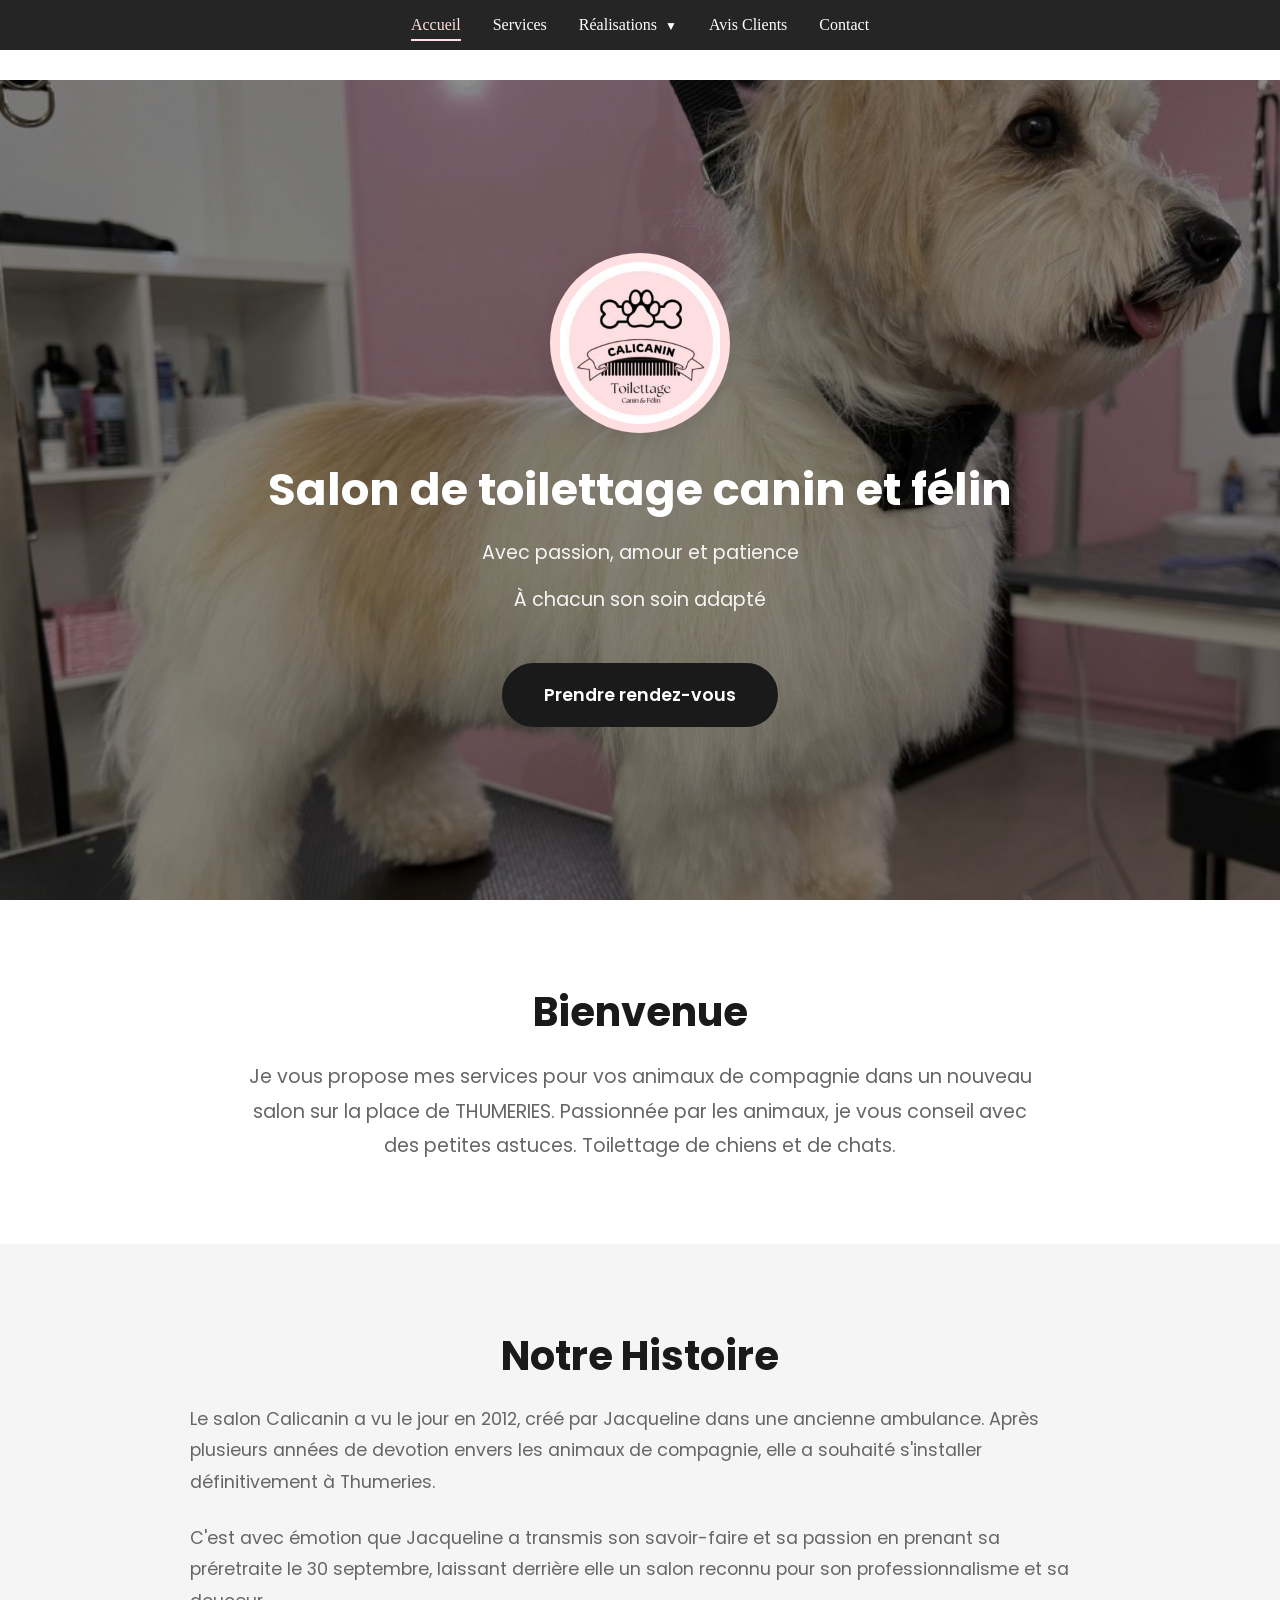
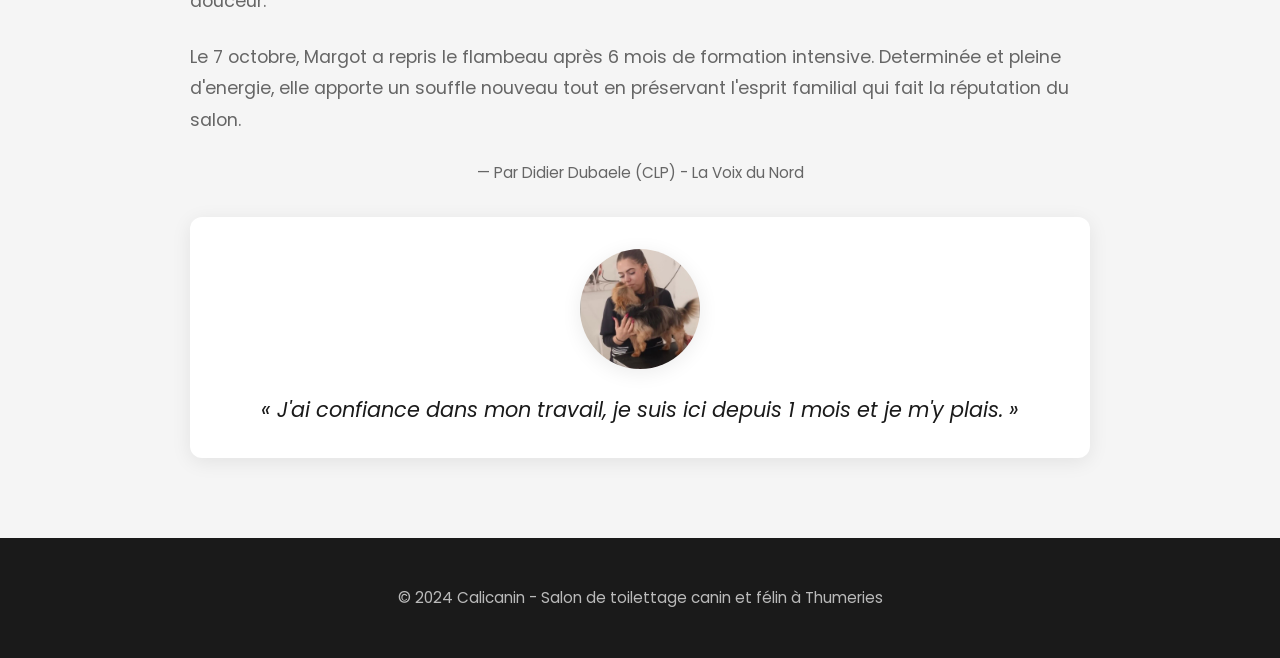
<file: index.html>
<!DOCTYPE html>
<html lang="fr">
<head>
  <meta charset="UTF-8">
  <meta name="viewport" content="width=device-width, initial-scale=1.0">
  <title>Calicanin - Salon de Toilettage Canin et Félin</title>
  <meta name="description" content="Salon de toilettage canin et félin à Thumeries. Prendre soin de vos animaux avec passion, amour et patience.">
  <link rel="stylesheet" href="style.css">
  <link rel="preconnect" href="https://fonts.googleapis.com">
  <link rel="preconnect" href="https://fonts.gstatic.com" crossorigin>
  <link href="https://fonts.googleapis.com/css2?family=Poppins:wght@400;500;600;700&family=Baguette+Script&display=swap" rel="stylesheet">
</head>
<body>
  <!-- Navigation -->
  <nav class="navbar">
    <div class="hamburger">
      <span></span>
      <span></span>
      <span></span>
    </div>
    
    <ul class="nav-links">
      <li><a href="index.html" class="active">Accueil</a></li>
      <li><a href="services.html">Services</a></li>
      <li class="nav-item-dropdown">
        <a href="realisations.html" class="dropdown-toggle">
          Réalisations <span class="dropdown-arrow">▼</span>
        </a>
        <ul class="dropdown-menu">
          <li><a href="realisations.html#avant-apres">Avant/Après</a></li>
          <li><a href="realisations.html#chiens">Chiens</a></li>
          <li><a href="realisations.html#chats">Chats</a></li>
          <li><a href="realisations.html#coupes-ciseaux">Coupes Ciseaux</a></li>
          <li><a href="realisations.html#tontes">Tontes</a></li>
        </ul>
      </li>
      <li><a href="avis.html">Avis Clients</a></li>
      <li><a href="contact.html">Contact</a></li>
    </ul>
  </nav>

  <!-- Main Content -->
  <main>
    <!-- Hero Section -->
    <section class="hero">
      <div class="hero-content">
        <div class="hero-logo">
          <img src="assets/logo.png" alt="Logo Calicanin" class="hero-logo-image" onerror="this.style.display='none'">
        </div>
        <h1>Salon de toilettage canin et félin</h1>
        <p class="hero-subtitle">Avec passion, amour et patience</p>
        <p class="hero-callout">À chacun son soin adapté</p>
        <a href="contact.html" class="cta-button">Prendre rendez-vous</a>
      </div>
    </section>

    <!-- Section Bienvenue -->
    <section class="section bienvenue">
      <div class="container">
        <h2 class="section-title">Bienvenue</h2>
        <div class="bienvenue-content">
          <p>Je vous propose mes services pour vos animaux de compagnie dans un nouveau salon sur la place de THUMERIES. Passionnée par les animaux, je vous conseil avec des petites astuces. Toilettage de chiens et de chats.</p>
        </div>
      </div>
    </section>

    <!-- Section Notre Histoire -->
    <section class="section notre-histoire">
      <div class="container">
        <h2 class="section-title">Notre Histoire</h2>
        <div class="histoire-content">
          <p>Le salon Calicanin a vu le jour en 2012, créé par Jacqueline dans une ancienne ambulance. Après plusieurs années de devotion envers les animaux de compagnie, elle a souhaité s'installer définitivement à Thumeries.</p>
          
          <p>C'est avec émotion que Jacqueline a transmis son savoir-faire et sa passion en prenant sa préretraite le 30 septembre, laissant derrière elle un salon reconnu pour son professionnalisme et sa douceur.</p>
          
          <p>Le 7 octobre, Margot a repris le flambeau après 6 mois de formation intensive. Determinée et pleine d'energie, elle apporte un souffle nouveau tout en préservant l'esprit familial qui fait la réputation du salon.</p>
          
          <div class="citation-credit">— Par Didier Dubaele (CLP) - La Voix du Nord</div>

          <div class="citation">
            <img class="citation-image" src="assets/patron.jpg" alt="Patron Calicanin" onerror="this.style.display='none'">
            <blockquote>
              « J'ai confiance dans mon travail, je suis ici depuis 1 mois et je m'y plais. »
            </blockquote>
          </div>
        </div>
      </div>
    </section>
  </main>

  <!-- Footer -->
  <footer>
    <p>&copy; 2024 Calicanin - Salon de toilettage canin et félin à Thumeries</p>
  </footer>

  <script src="script.js"></script>
</body>
</html>
</file>
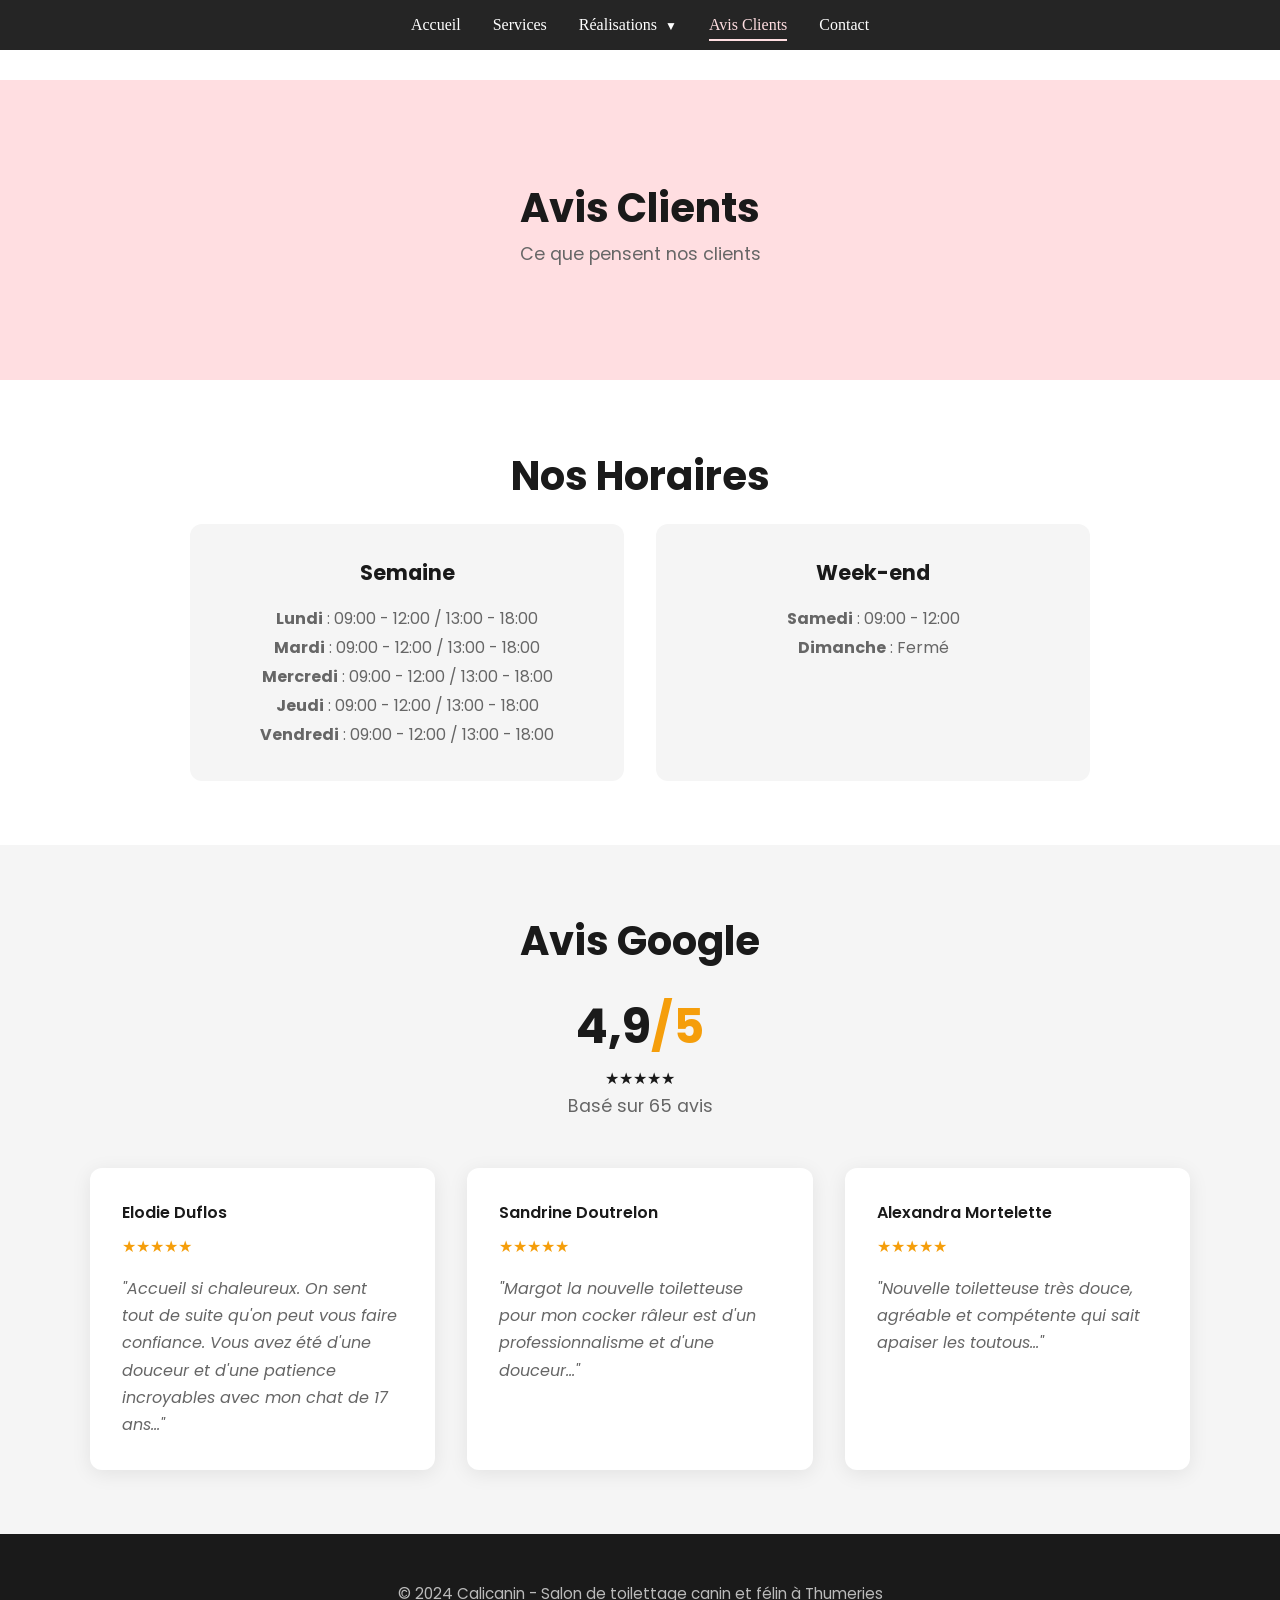
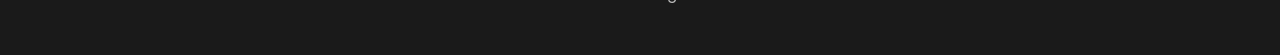
<file: avis.html>
<!DOCTYPE html>
<html lang="fr">
<head>
  <meta charset="UTF-8">
  <meta name="viewport" content="width=device-width, initial-scale=1.0">
  <title>Avis Clients - Calicanin</title>
  <meta name="description" content="Avis clients du salon Calicanin. Note 4,9/5 sur Google. Horaires d'ouverture.">
  <link rel="stylesheet" href="style.css">
  <link rel="preconnect" href="https://fonts.googleapis.com">
  <link rel="preconnect" href="https://fonts.gstatic.com" crossorigin>
  <link href="https://fonts.googleapis.com/css2?family=Poppins:wght@400;500;600;700&family=Baguette+Script&display=swap" rel="stylesheet">
</head>
<body>
  <!-- Navigation -->
  <nav class="navbar">
    <div class="hamburger">
      <span></span>
      <span></span>
      <span></span>
    </div>
    
    <ul class="nav-links">
      <li><a href="index.html">Accueil</a></li>
      <li><a href="services.html">Services</a></li>
      <li class="nav-item-dropdown">
        <a href="realisations.html" class="dropdown-toggle">
          Réalisations <span class="dropdown-arrow">▼</span>
        </a>
        <ul class="dropdown-menu">
          <li><a href="realisations.html#chiens">Chiens</a></li>
          <li><a href="realisations.html#chats">Chats</a></li>
          <li><a href="realisations.html#avant-apres">Avant/Après</a></li>
          <li><a href="realisations.html#coupes-ciseaux">Coupes Ciseaux</a></li>
          <li><a href="realisations.html#tontes">Tontes</a></li>
        </ul>
      </li>
      <li><a href="avis.html" class="active">Avis Clients</a></li>
      <li><a href="contact.html">Contact</a></li>
    </ul>
  </nav>

  <!-- Main Content -->
  <main>
    <!-- Hero Section -->
    <section class="avis-hero">
      <h1>Avis Clients</h1>
      <p class="section-subtitle">Ce que pensent nos clients</p>
    </section>

    <!-- Horaires -->
    <section class="section horaires-section">
      <div class="container">
        <h2 class="section-title">Nos Horaires</h2>
        
        <div class="horaires-grid">
          <div class="horaires-card">
            <h3>Semaine</h3>
            <p>
              <strong>Lundi</strong> : 09:00 - 12:00 / 13:00 - 18:00<br>
              <strong>Mardi</strong> : 09:00 - 12:00 / 13:00 - 18:00<br>
              <strong>Mercredi</strong> : 09:00 - 12:00 / 13:00 - 18:00<br>
              <strong>Jeudi</strong> : 09:00 - 12:00 / 13:00 - 18:00<br>
              <strong>Vendredi</strong> : 09:00 - 12:00 / 13:00 - 18:00
            </p>
          </div>
          
          <div class="horaires-card">
            <h3>Week-end</h3>
            <p>
              <strong>Samedi</strong> : 09:00 - 12:00<br>
              <strong>Dimanche</strong> : Fermé
            </p>
          </div>
        </div>
      </div>
    </section>

    <!-- Avis Google -->
    <section class="section google-reviews">
      <div class="container">
        <h2 class="section-title">Avis Google</h2>
        
        <div class="google-note">
          <div class="note">4,9<span>/5</span></div>
          <div class="etoiles">★★★★★</div>
          <p class="avis-count">Basé sur 65 avis</p>
        </div>
        
        <div class="avis-grid">
          <!-- Avis 1 -->
          <div class="avis-card">
            <div class="auteur">Elodie Duflos</div>
            <div class="etoiles">★★★★★</div>
            <p class="texte">"Accueil si chaleureux. On sent tout de suite qu'on peut vous faire confiance. Vous avez été d'une douceur et d'une patience incroyables avec mon chat de 17 ans..."</p>
          </div>
          
          <!-- Avis 2 -->
          <div class="avis-card">
            <div class="auteur">Sandrine Doutrelon</div>
            <div class="etoiles">★★★★★</div>
            <p class="texte">"Margot la nouvelle toiletteuse pour mon cocker râleur est d'un professionnalisme et d'une douceur..."</p>
          </div>
          
          <!-- Avis 3 -->
          <div class="avis-card">
            <div class="auteur">Alexandra Mortelette</div>
            <div class="etoiles">★★★★★</div>
            <p class="texte">"Nouvelle toiletteuse très douce, agréable et compétente qui sait apaiser les toutous..."</p>
          </div>
        </div>
      </div>
    </section>
  </main>

  <!-- Footer -->
  <footer>
    <p>&copy; 2024 Calicanin - Salon de toilettage canin et félin à Thumeries</p>
  </footer>

  <script src="script.js"></script>
</body>
</html>
</file>
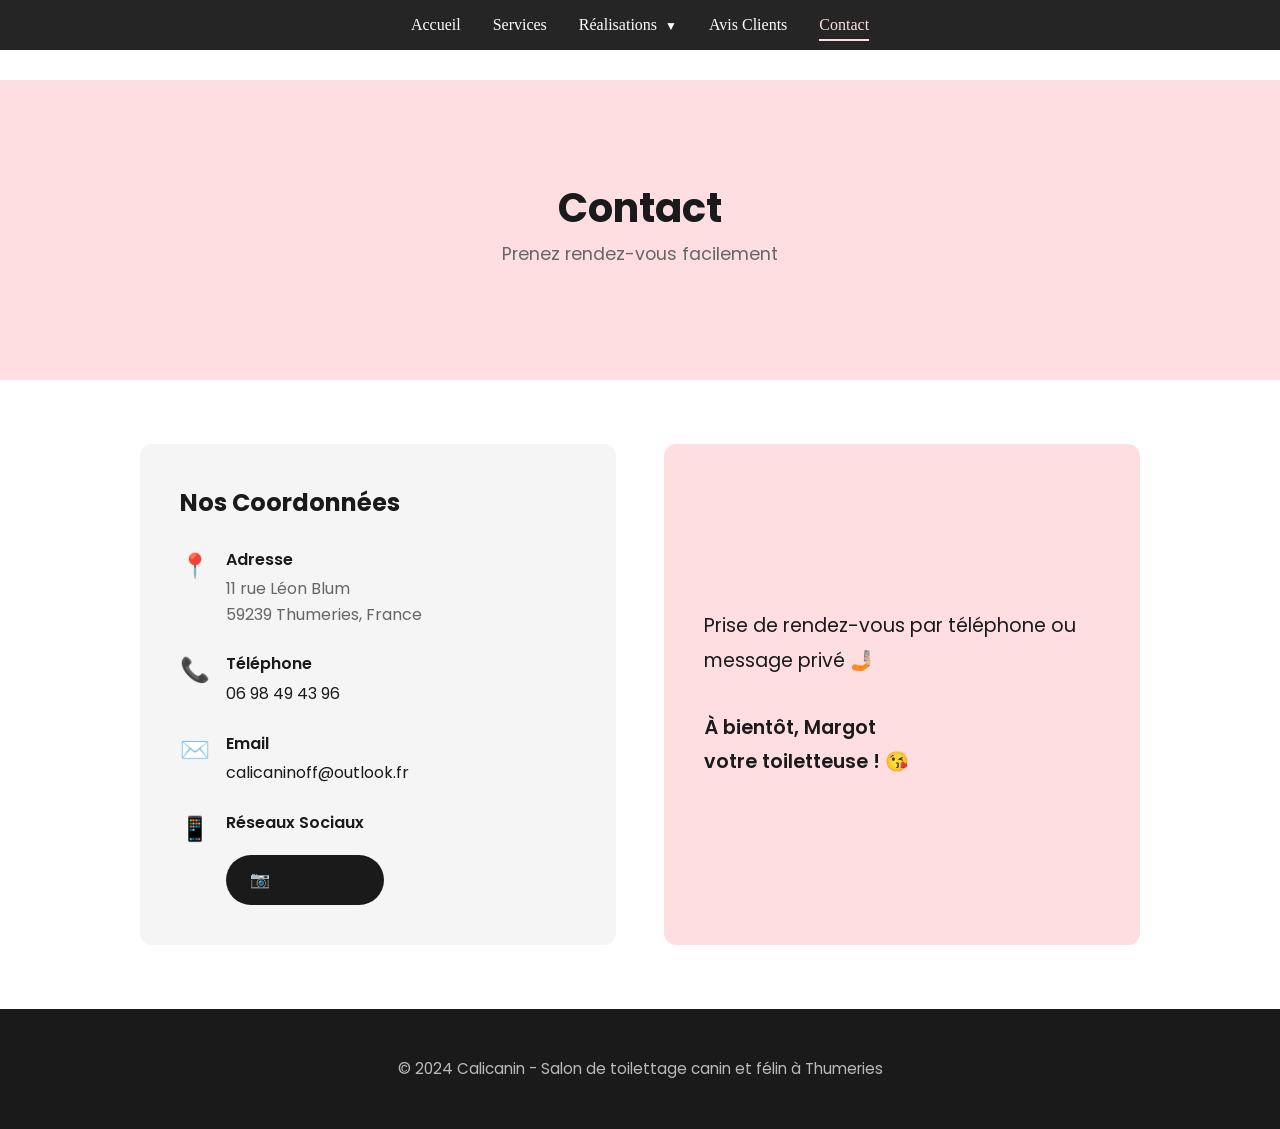
<file: contact.html>
<!DOCTYPE html>
<html lang="fr">
<head>
  <meta charset="UTF-8">
  <meta name="viewport" content="width=device-width, initial-scale=1.0">
  <title>Contact - Calicanin</title>
  <meta name="description" content="Contactez le salon Calicanin à Thumeries. Adresse, téléphone, email et réseaux sociaux.">
  <link rel="stylesheet" href="style.css">
  <link rel="preconnect" href="https://fonts.googleapis.com">
  <link rel="preconnect" href="https://fonts.gstatic.com" crossorigin>
  <link href="https://fonts.googleapis.com/css2?family=Poppins:wght@400;500;600;700&family=Baguette+Script&display=swap" rel="stylesheet">
</head>
<body>
  <!-- Navigation -->
  <nav class="navbar">
    <div class="hamburger">
      <span></span>
      <span></span>
      <span></span>
    </div>
    
    <ul class="nav-links">
      <li><a href="index.html">Accueil</a></li>
      <li><a href="services.html">Services</a></li>
      <li class="nav-item-dropdown">
        <a href="realisations.html" class="dropdown-toggle">
          Réalisations <span class="dropdown-arrow">▼</span>
        </a>
        <ul class="dropdown-menu">
          <li><a href="realisations.html#chiens">Chiens</a></li>
          <li><a href="realisations.html#chats">Chats</a></li>
          <li><a href="realisations.html#avant-apres">Avant/Après</a></li>
          <li><a href="realisations.html#coupes-ciseaux">Coupes Ciseaux</a></li>
          <li><a href="realisations.html#tontes">Tontes</a></li>
        </ul>
      </li>
      <li><a href="avis.html">Avis Clients</a></li>
      <li><a href="contact.html" class="active">Contact</a></li>
    </ul>
  </nav>

  <!-- Main Content -->
  <main>
    <!-- Hero Section -->
    <section class="contact-hero">
      <h1>Contact</h1>
      <p class="section-subtitle">Prenez rendez-vous facilement</p>
    </section>

    <!-- Section Contact -->
    <section class="section contact-section">
      <div class="container">
        <div class="contact-grid">
          <!-- Coordonnées -->
          <div class="contact-info">
            <h3>Nos Coordonnées</h3>
            
            <div class="contact-item">
              <div class="icon">📍</div>
              <div class="details">
                <h4>Adresse</h4>
                <p>11 rue Léon Blum<br>59239 Thumeries, France</p>
              </div>
            </div>
            
            <div class="contact-item">
              <div class="icon">📞</div>
              <div class="details">
                <h4>Téléphone</h4>
                <p><a href="tel:0698494396">06 98 49 43 96</a></p>
              </div>
            </div>
            
            <div class="contact-item">
              <div class="icon">✉️</div>
              <div class="details">
                <h4>Email</h4>
                <p><a href="mailto:calicaninoff@outlook.fr">calicaninoff@outlook.fr</a></p>
              </div>
            </div>
            
            <div class="contact-item">
              <div class="icon">📱</div>
              <div class="details">
                <h4>Réseaux Sociaux</h4>
                <a href="https://instagram.com/cali.canin" target="_blank" rel="noopener noreferrer" class="rs-button">
                  <span>📷</span> Instagram
                </a>
              </div>
            </div>
          </div>
          
          <!-- Message -->
          <div class="contact-message">
            <p>Prise de rendez-vous par téléphone ou message privé 🤳🏼</p>
            <p class="signature">À bientôt, Margot<br>votre toiletteuse ! 😘</p>
          </div>
        </div>
      </div>
    </section>
  </main>

  <!-- Footer -->
  <footer>
    <p>&copy; 2024 Calicanin - Salon de toilettage canin et félin à Thumeries</p>
  </footer>

  <script src="script.js"></script>
</body>
</html>
</file>
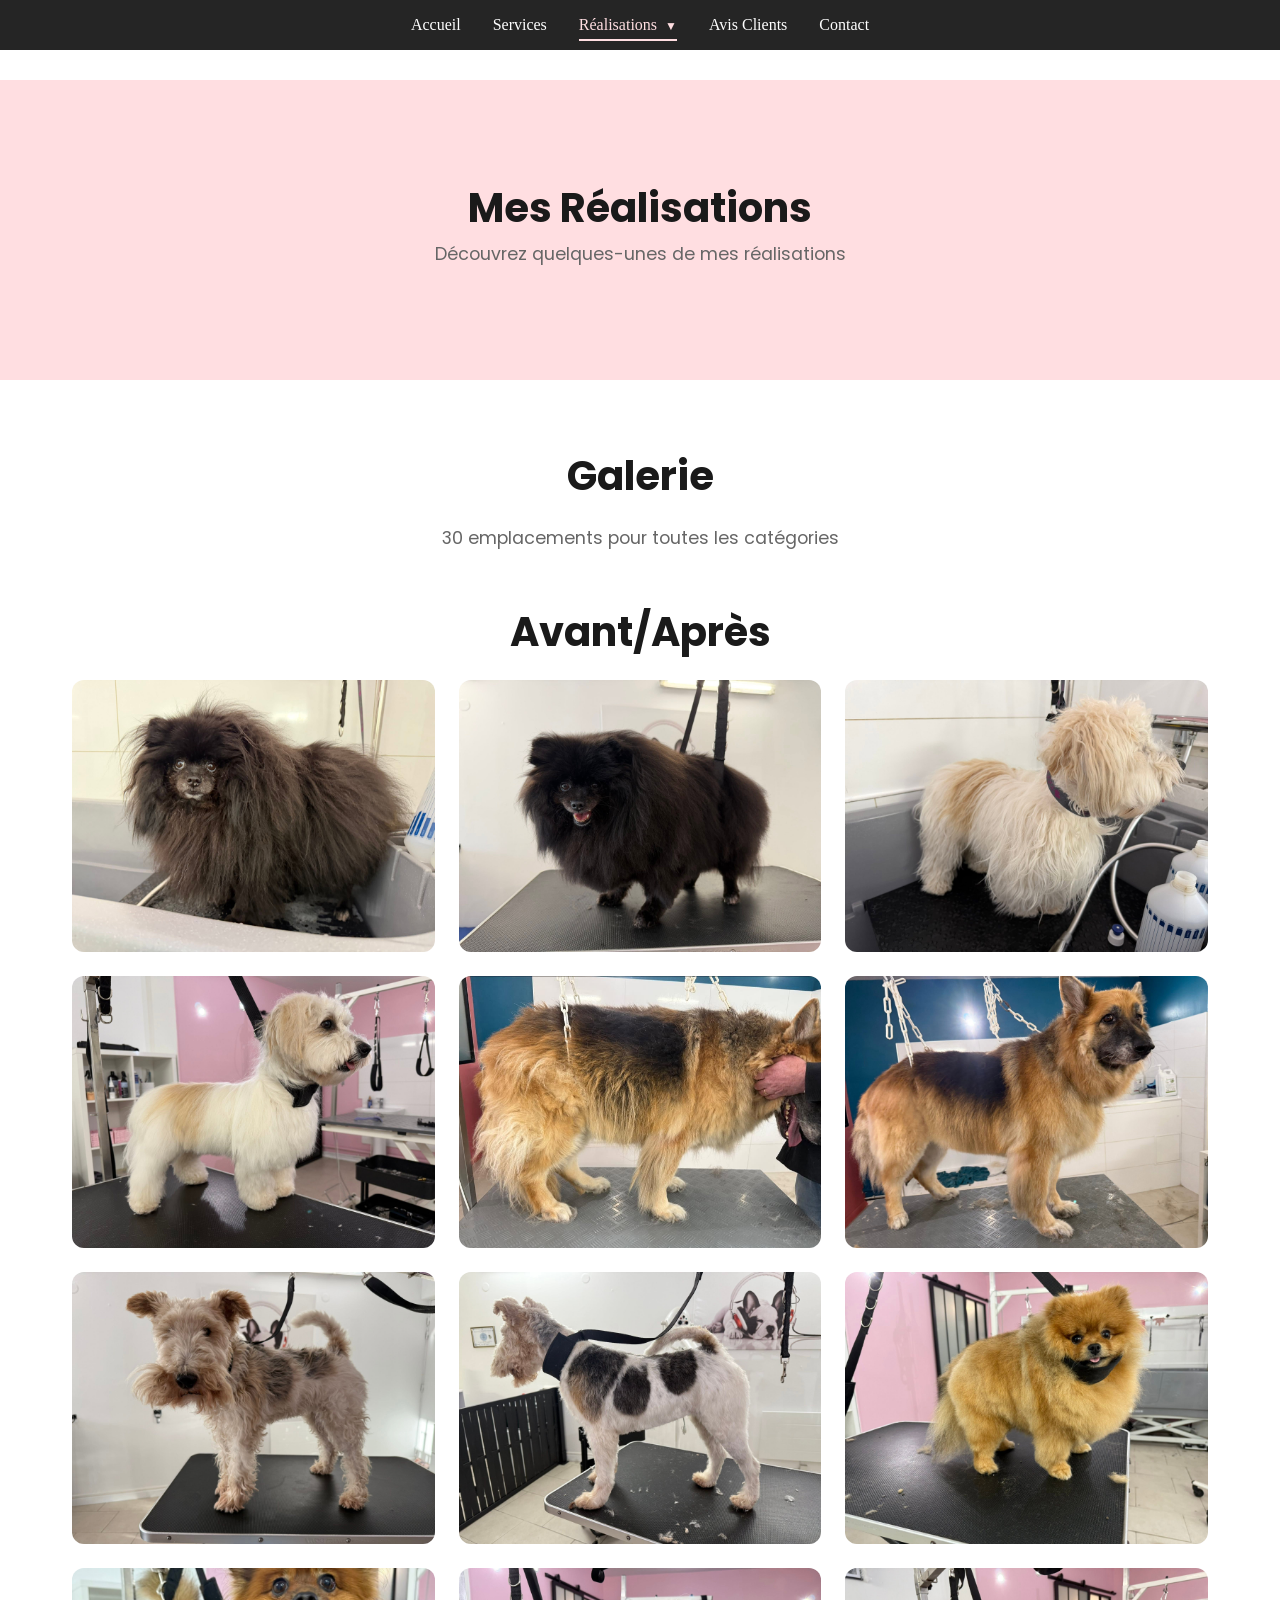
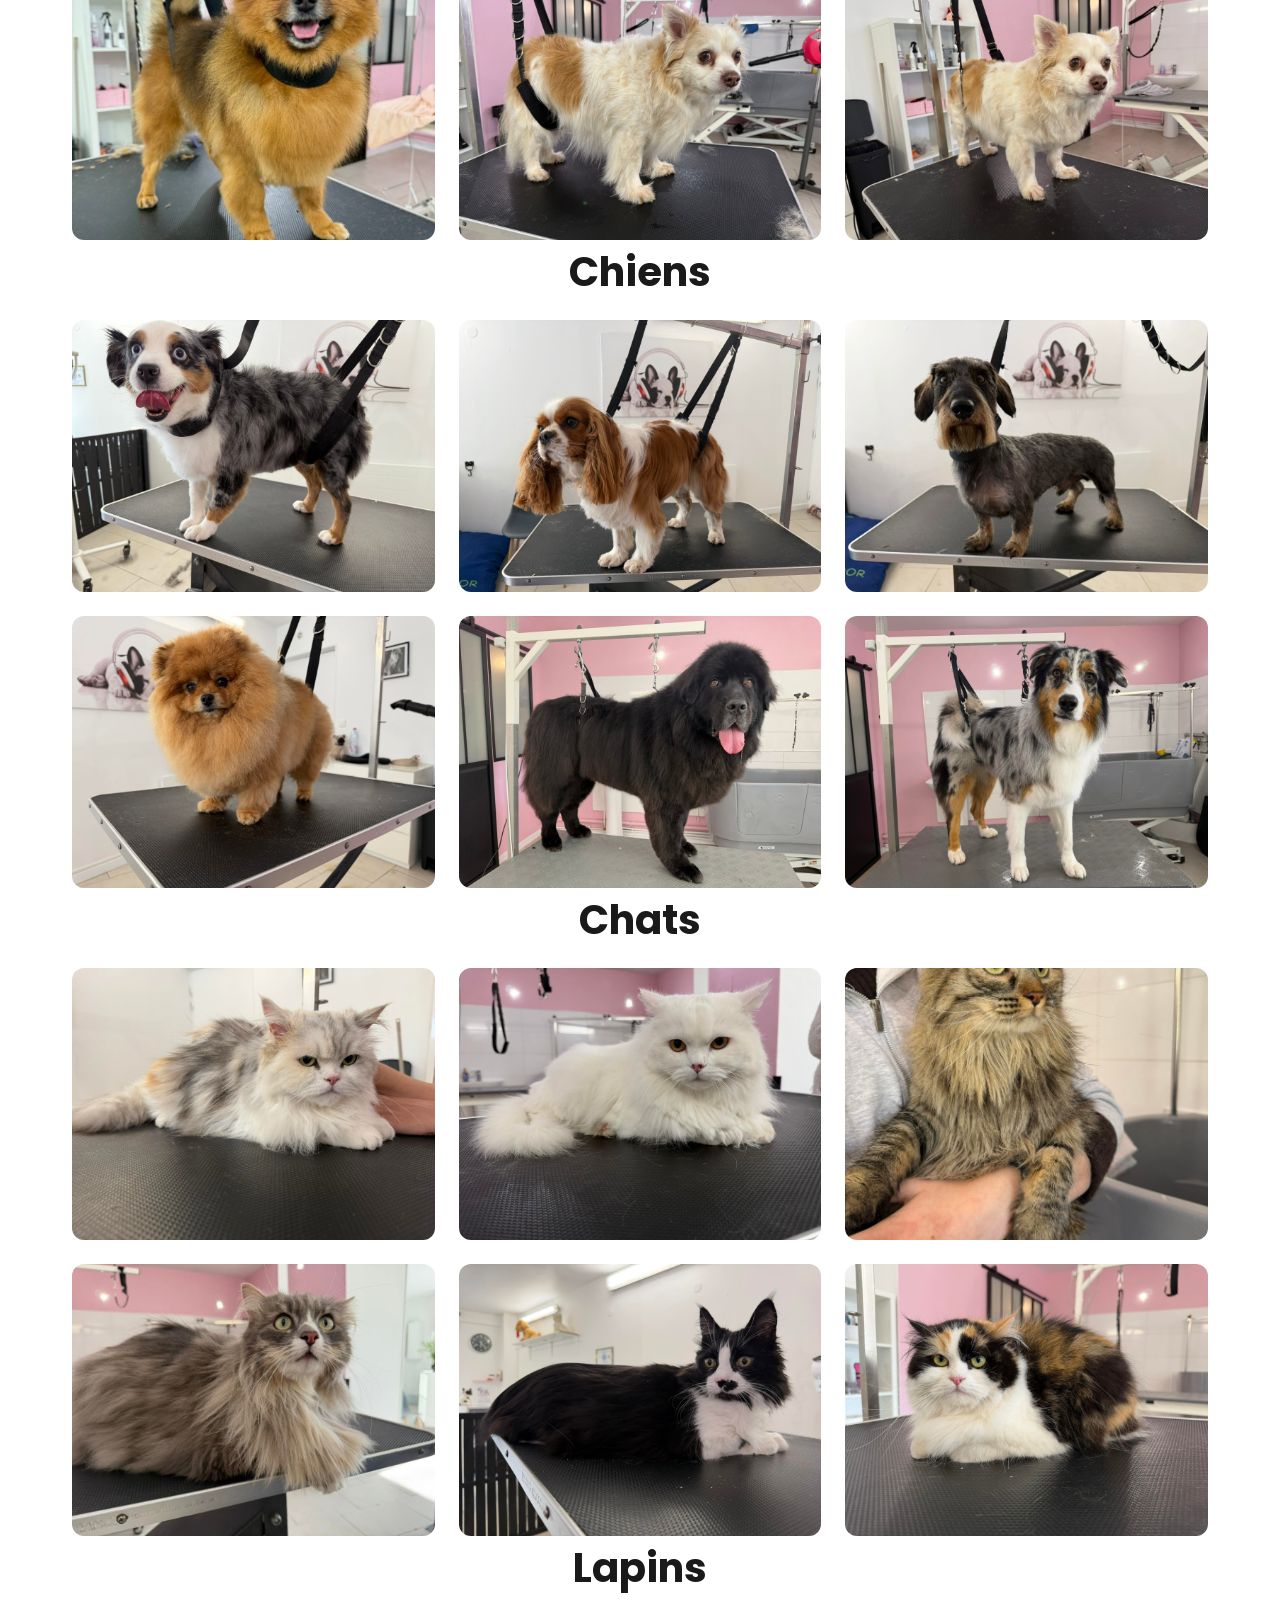
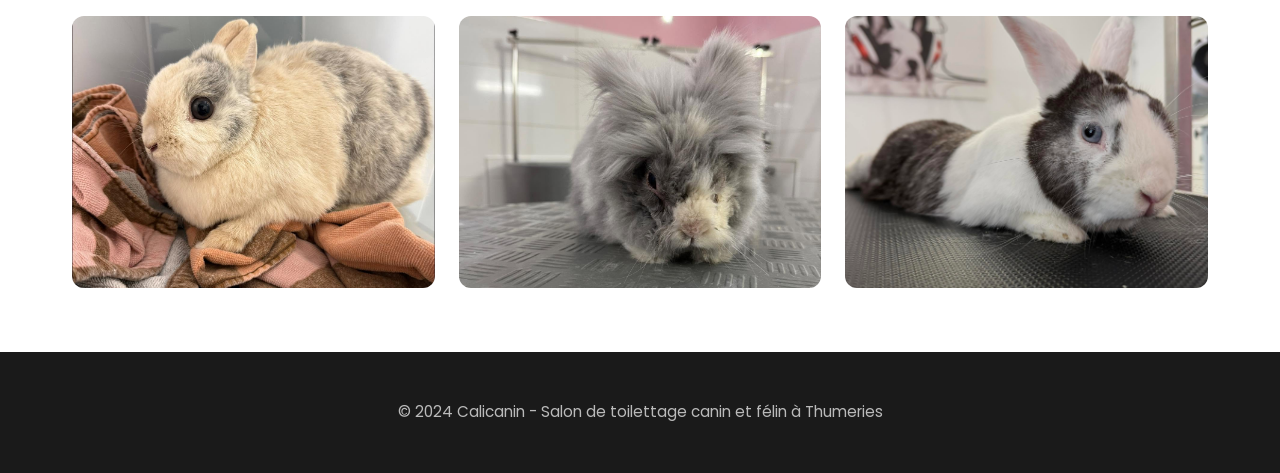
<file: realisations.html>
<!DOCTYPE html>
<html lang="fr">
<head>
  <meta charset="UTF-8">
  <meta name="viewport" content="width=device-width, initial-scale=1.0">
  <title>Mes Réalisations - Calicanin</title>
  <meta name="description" content="Galerie de réalisations de toilettage canin et félin. Chiens, chats, avant/après, coupes ciseaux et tontes.">
  <link rel="stylesheet" href="style.css">
  <link rel="preconnect" href="https://fonts.googleapis.com">
  <link rel="preconnect" href="https://fonts.gstatic.com" crossorigin>
  <link href="https://fonts.googleapis.com/css2?family=Poppins:wght@400;500;600;700&family=Baguette+Script&display=swap" rel="stylesheet">
</head>
<body>
  <!-- Navigation -->
  <nav class="navbar">
    <div class="hamburger">
      <span></span>
      <span></span>
      <span></span>
    </div>
    
    <ul class="nav-links">
      <li><a href="index.html">Accueil</a></li>
      <li><a href="services.html">Services</a></li>
      <li class="nav-item-dropdown">
        <a href="realisations.html" class="dropdown-toggle active">
          Réalisations <span class="dropdown-arrow">▼</span>
        </a>
        <ul class="dropdown-menu">
          <li><a href="#avant-apres">Avant/Après</a></li>
          <li><a href="#chiens">Chiens</a></li>
          <li><a href="#chats">Chats</a></li>
          <li><a href="#lapins">Lapins</a></li>
        </ul>
      </li>
      <li><a href="avis.html">Avis Clients</a></li>
      <li><a href="contact.html">Contact</a></li>
    </ul>
  </nav>

  <!-- Main Content -->
  <main>
    <!-- Hero Section -->
    <section class="realisations-hero">
      <h1>Mes Réalisations</h1>
      <p class="section-subtitle">Découvrez quelques-unes de mes réalisations</p>
    </section>

    <!-- Galerie -->
    <section class="section galerie-section">
      <div class="container">
        <h2 class="section-title">Galerie</h2>
        <p class="section-subtitle">30 emplacements pour toutes les catégories</p>

        <div id="avant-apres" class="galerie-category">
          <h3 class="section-title category-title">Avant/Après</h3>
          <div class="galerie-grid">
            <div class="galerie-item"><img src="assets/realisations/avant-apres-1.jpg" alt="Avant/Après 1"></div>
            <div class="galerie-item"><img src="assets/realisations/avant-apres-2.jpg" alt="Avant/Après 2"></div>
            <div class="galerie-item"><img src="assets/realisations/avant-apres-3.jpg" alt="Avant/Après 3"></div>
            <div class="galerie-item"><img src="assets/realisations/avant-apres-4.jpg" alt="Avant/Après 4"></div>
            <div class="galerie-item"><img src="assets/realisations/avant-apres-5.jpg" alt="Avant/Après 5"></div>
            <div class="galerie-item"><img src="assets/realisations/avant-apres-6.jpg" alt="Avant/Après 6"></div>
            <div class="galerie-item"><img src="assets/realisations/avant-apres-7.jpg" alt="Avant/Après 7"></div>
            <div class="galerie-item"><img src="assets/realisations/avant-apres-8.jpg" alt="Avant/Après 8"></div>
            <div class="galerie-item"><img src="assets/realisations/avant-apres-9.jpg" alt="Avant/Après 9"></div>
            <div class="galerie-item"><img src="assets/realisations/avant-apres-10.jpg" alt="Avant/Après 10"></div>
            <div class="galerie-item"><img src="assets/realisations/avant-apres-11.jpg" alt="Avant/Après 11"></div>
            <div class="galerie-item"><img src="assets/realisations/avant-apres-12.jpg" alt="Avant/Après 12"></div>
          </div>
        </div>

        <div id="chiens" class="galerie-category">
          <h3 class="section-title category-title">Chiens</h3>
          <div class="galerie-grid">
            <div class="galerie-item"><img src="assets/realisations/chiens-1.jpg" alt="Chien 1"></div>
            <div class="galerie-item"><img src="assets/realisations/chiens-2.jpg" alt="Chien 2"></div>
            <div class="galerie-item"><img src="assets/realisations/chiens-3.jpg" alt="Chien 3"></div>
            <div class="galerie-item"><img src="assets/realisations/chiens-4.jpg" alt="Chien 4"></div>
            <div class="galerie-item"><img src="assets/realisations/chiens-5.jpg" alt="Chien 5"></div>
            <div class="galerie-item"><img src="assets/realisations/chiens-6.jpg" alt="Chien 6"></div>
          </div>
        </div>

        <div id="chats" class="galerie-category">
          <h3 class="section-title category-title">Chats</h3>
          <div class="galerie-grid">
            <div class="galerie-item"><img src="assets/realisations/chats-1.jpg" alt="Chat 1"></div>
            <div class="galerie-item"><img src="assets/realisations/chats-2.jpg" alt="Chat 2"></div>
            <div class="galerie-item"><img src="assets/realisations/chats-3.jpg" alt="Chat 3"></div>
            <div class="galerie-item"><img src="assets/realisations/chats-4.jpg" alt="Chat 4"></div>
            <div class="galerie-item"><img src="assets/realisations/chats-5.jpg" alt="Chat 5"></div>
            <div class="galerie-item"><img src="assets/realisations/chats-6.jpg" alt="Chat 6"></div>
          </div>
        </div>

        <div id="lapins" class="galerie-category">
          <h3 class="section-title category-title">Lapins</h3>
          <div class="galerie-grid">
            <div class="galerie-item"><img src="assets/realisations/lapins-1.jpg" alt="Lapin 1"></div>
            <div class="galerie-item"><img src="assets/realisations/lapins-2.jpg" alt="Lapin 2"></div>
            <div class="galerie-item"><img src="assets/realisations/lapins-3.jpg" alt="Lapin 3"></div>
          </div>
        </div>
      </div>
    </section>
  </main>

  <!-- Footer -->
  <footer>
    <p>&copy; 2024 Calicanin - Salon de toilettage canin et félin à Thumeries</p>
  </footer>

  <script src="script.js"></script>
</body>
</html>
</file>
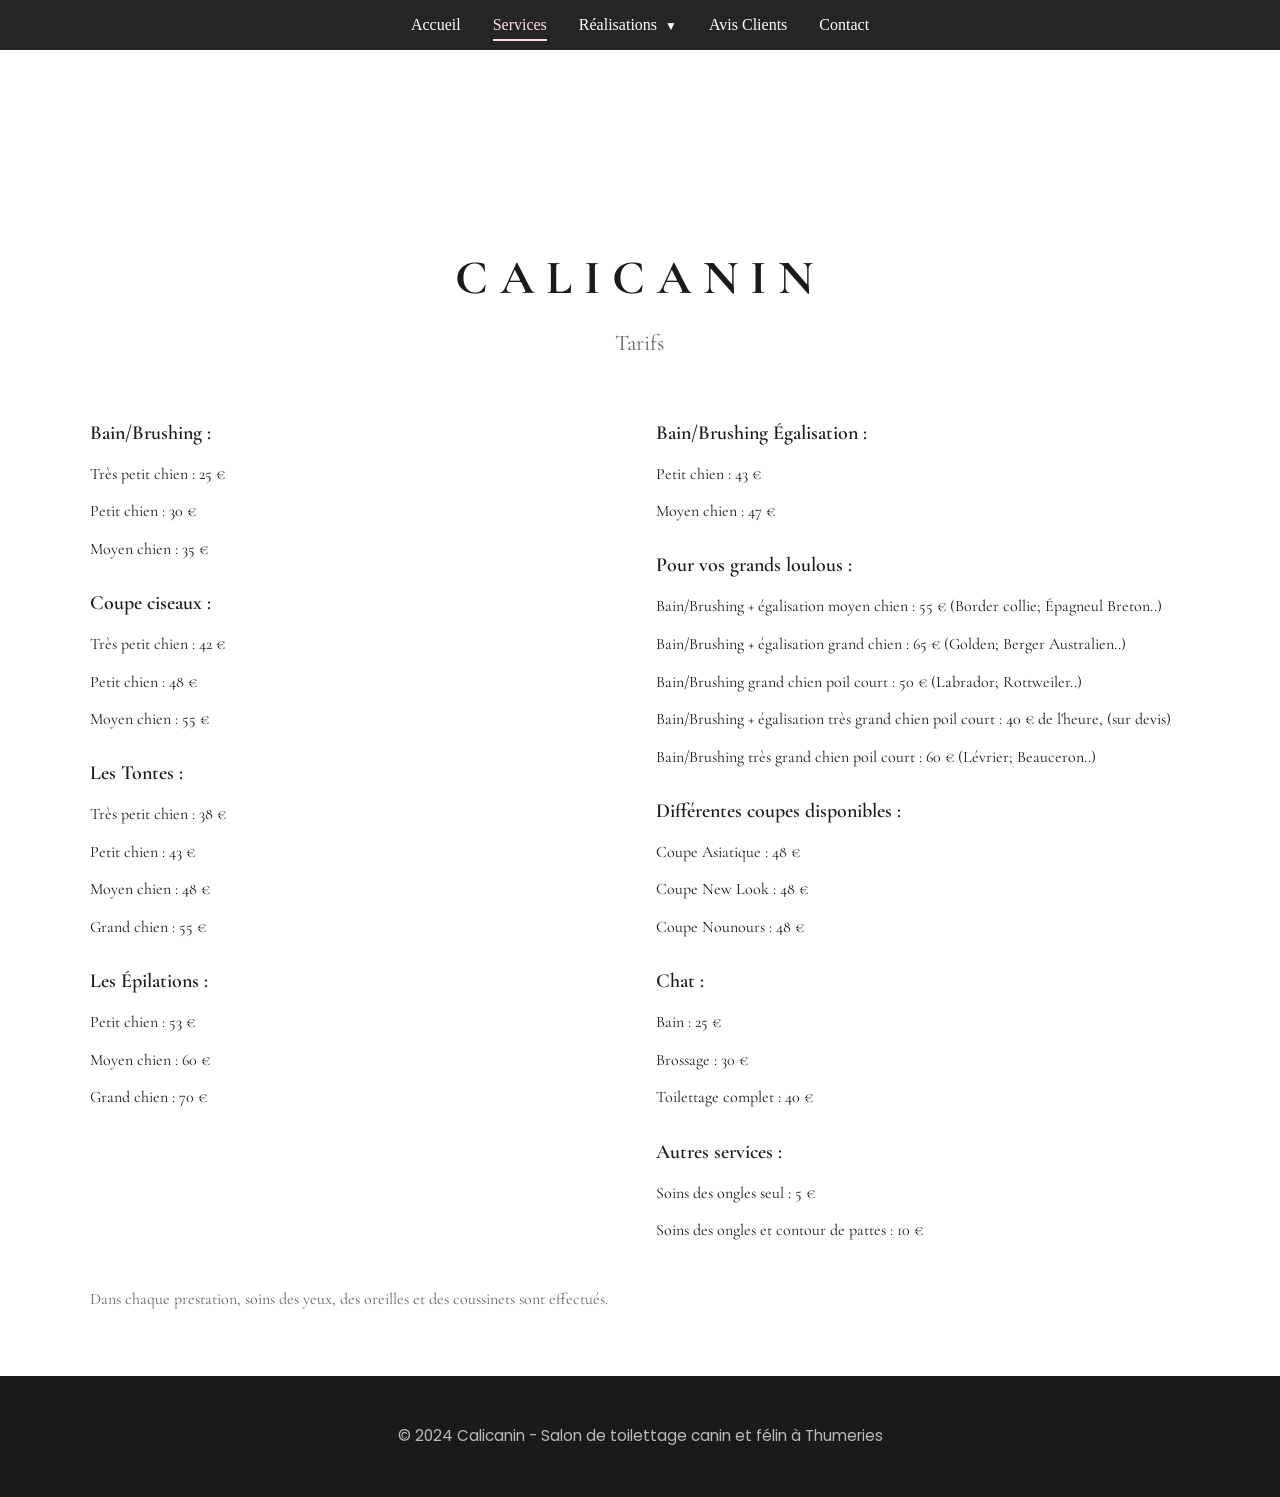
<file: services.html>
<!DOCTYPE html>
<html lang="fr">
<head>
  <meta charset="UTF-8">
  <meta name="viewport" content="width=device-width, initial-scale=1.0">
  <title>Nos Services - Calicanin</title>
  <meta name="description" content="Services de toilettage pour chiens et chats à Thumeries. Bain, brossage, tonte, coupe ciseaux.">
  <link rel="stylesheet" href="style.css">
  <link rel="preconnect" href="https://fonts.googleapis.com">
  <link rel="preconnect" href="https://fonts.gstatic.com" crossorigin>
  <link href="https://fonts.googleapis.com/css2?family=Poppins:wght@400;500;600;700&family=Cormorant+Garamond:wght@400;500;600;700&display=swap" rel="stylesheet">
</head>
<body>
  <!-- Navigation -->
  <nav class="navbar">
    <div class="hamburger">
      <span></span>
      <span></span>
      <span></span>
    </div>
    
    <ul class="nav-links">
      <li><a href="index.html">Accueil</a></li>
      <li><a href="services.html" class="active">Services</a></li>
      <li class="nav-item-dropdown">
        <a href="realisations.html" class="dropdown-toggle">
          Réalisations <span class="dropdown-arrow">▼</span>
        </a>
        <ul class="dropdown-menu">
          <li><a href="realisations.html#chiens">Chiens</a></li>
          <li><a href="realisations.html#chats">Chats</a></li>
          <li><a href="realisations.html#avant-apres">Avant/Après</a></li>
          <li><a href="realisations.html#coupes-ciseaux">Coupes Ciseaux</a></li>
          <li><a href="realisations.html#tontes">Tontes</a></li>
        </ul>
      </li>
      <li><a href="avis.html">Avis Clients</a></li>
      <li><a href="contact.html">Contact</a></li>
    </ul>
  </nav>

  <!-- Main Content -->
  <main>
    <section class="services-hero">
      <div class="container"></div>
    </section>

    <section class="section services-transcription">
      <div class="container">
        <div class="services-text">
          <p class="services-title">CALICANIN</p>
          <p class="services-subtitle">Tarifs</p>

          <div class="services-columns">
            <div>
              <p class="services-heading">Bain/Brushing :</p>
              <ul>
                <li>Très petit chien : 25 €</li>
                <li>Petit chien : 30 €</li>
                <li>Moyen chien : 35 €</li>
              </ul>

              <p class="services-heading">Coupe ciseaux :</p>
              <ul>
                <li>Très petit chien : 42 €</li>
                <li>Petit chien : 48 €</li>
                <li>Moyen chien : 55 €</li>
              </ul>

              <p class="services-heading">Les Tontes :</p>
              <ul>
                <li>Très petit chien : 38 €</li>
                <li>Petit chien : 43 €</li>
                <li>Moyen chien : 48 €</li>
                <li>Grand chien : 55 €</li>
              </ul>

              <p class="services-heading">Les Épilations :</p>
              <ul>
                <li>Petit chien : 53 €</li>
                <li>Moyen chien : 60 €</li>
                <li>Grand chien : 70 €</li>
              </ul>
            </div>

            <div>
              <p class="services-heading">Bain/Brushing Égalisation :</p>
              <ul>
                <li>Petit chien : 43 €</li>
                <li>Moyen chien : 47 €</li>
              </ul>

              <p class="services-heading">Pour vos grands loulous :</p>
              <ul>
                <li>Bain/Brushing + égalisation moyen chien : 55 € (Border collie; Épagneul Breton..)</li>
                <li>Bain/Brushing + égalisation grand chien : 65 € (Golden; Berger Australien..)</li>
                <li>Bain/Brushing grand chien poil court : 50 € (Labrador; Rottweiler..)</li>
                <li>Bain/Brushing + égalisation très grand chien poil court : 40 € de l'heure, (sur devis)</li>
                <li>Bain/Brushing très grand chien poil court : 60 € (Lévrier; Beauceron..)</li>
              </ul>

              <p class="services-heading">Différentes coupes disponibles :</p>
              <ul>
                <li>Coupe Asiatique : 48 €</li>
                <li>Coupe New Look : 48 €</li>
                <li>Coupe Nounours : 48 €</li>
              </ul>

              <p class="services-heading">Chat :</p>
              <ul>
                <li>Bain : 25 €</li>
                <li>Brossage : 30 €</li>
                <li>Toilettage complet : 40 €</li>
              </ul>

              <p class="services-heading">Autres services :</p>
              <ul>
                <li>Soins des ongles seul : 5 €</li>
                <li>Soins des ongles et contour de pattes : 10 €</li>
              </ul>
            </div>
          </div>

          <p class="services-note">Dans chaque prestation, soins des yeux, des oreilles et des coussinets sont effectués.</p>
        </div>
      </div>
    </section>
  </main>

  <!-- Footer -->
  <footer>
    <p>&copy; 2024 Calicanin - Salon de toilettage canin et félin à Thumeries</p>
  </footer>

  <script src="script.js"></script>
</body>
</html>
</file>
<file: style.css>
/* ================================================
   CALICANIN - Salon de Toilettage Canin et Félin
   Charte Graphique: Rose pâle #ffdee1, Noir #1a1a1a, Blanc #ffffff
   ================================================ */

/* ---------- Variables CSS ---------- */
:root {
  --color-rose: #ffdee1;
  --color-rose-dark: #ffc4cc;
  --color-noir: #1a1a1a;
  --color-blanc: #ffffff;
  --color-gris: #f5f5f5;
  --color-gris-fonce: #333333;
  --color-texte: #1a1a1a;
  --color-texte-clair: #666666;
  --font-principale: 'Poppins', 'Helvetica Neue', Arial, sans-serif;
  --shadowdouce: 0 4px 20px rgba(0, 0, 0, 0.08);
  --shadow-hover: 0 8px 30px rgba(0, 0, 0, 0.12);
  --transition: all 0.3s ease;
}

/* ---------- Reset et Base ---------- */
* {
  margin: 0;
  padding: 0;
  box-sizing: border-box;
}

html {
  scroll-behavior: smooth;
}

body {
  font-family: var(--font-principale);
  color: var(--color-texte);
  line-height: 1.6;
  background-color: var(--color-blanc);
}

a {
  text-decoration: none;
  color: inherit;
}

ul {
  list-style: none;
}

img {
  max-width: 100%;
  height: auto;
}

/* ---------- Navigation (Navbar) ---------- */
.navbar {
  position: fixed;
  top: 0;
  left: 0;
  right: 0;
  z-index: 1000;
  background-color: rgba(26, 26, 26, 0.95);
  backdrop-filter: blur(10px);
  -webkit-backdrop-filter: blur(10px);
  padding: 0.75rem 2rem;
  display: flex;
  justify-content: center;
  align-items: center;
  transition: var(--transition);
}

.navbar .logo {
  display: none;
}

.nav-links {
  display: flex;
  align-items: center;
  gap: 2rem;
  font-family: 'Baguette Script', cursive;
}

.nav-links a {
  color: var(--color-blanc);
  font-weight: 500;
  font-size: 1rem;
  position: relative;
  padding: 0.5rem 0;
  transition: var(--transition);
}

.nav-links a::after {
  content: '';
  position: absolute;
  bottom: 0;
  left: 0;
  width: 0;
  height: 2px;
  background-color: var(--color-rose);
  transition: var(--transition);
}

.nav-links {
  display: flex;
  align-items: center;
  gap: 2rem;
}

.nav-links a {
  color: var(--color-blanc);
  font-weight: 500;
  font-size: 1rem;
  position: relative;
  padding: 0.5rem 0;
  transition: var(--transition);
}

.nav-links a::after {
  content: '';
  position: absolute;
  bottom: 0;
  left: 0;
  width: 0;
  height: 2px;
  background-color: var(--color-rose);
  transition: var(--transition);
}

.nav-links a:hover::after,
.nav-links a.active::after {
  width: 100%;
}

.nav-links a:hover,
.nav-links a.active {
  color: var(--color-rose);
}

/* Dropdown Menu */
.nav-item-dropdown {
  position: relative;
}

.dropdown-menu {
  position: absolute;
  top: 100%;
  left: 50%;
  transform: translateX(-50%);
  background-color: var(--color-noir);
  min-width: 200px;
  border-radius: 8px;
  box-shadow: var(--shadow-hover);
  opacity: 0;
  visibility: hidden;
  transition: var(--transition);
  padding: 0.5rem 0;
  margin-top: 0.5rem;
}

.nav-item-dropdown:hover .dropdown-menu {
  opacity: 1;
  visibility: visible;
}

.dropdown-menu li {
  padding: 0;
}

.dropdown-menu a {
  display: block;
  padding: 0.75rem 1.5rem;
  font-size: 0.95rem;
  border-radius: 0;
}

.dropdown-menu a:hover {
  background-color: rgba(255, 222, 225, 0.1);
}

.dropdown-arrow {
  font-size: 0.75rem;
  margin-left: 0.25rem;
}

/* Hamburger Menu */
.hamburger {
  display: none;
  flex-direction: column;
  gap: 5px;
  cursor: pointer;
  padding: 0.5rem;
  z-index: 1001;
}

.hamburger span {
  display: block;
  width: 28px;
  height: 3px;
  background-color: var(--color-blanc);
  border-radius: 3px;
  transition: var(--transition);
}

.hamburger.active span:nth-child(1) {
  transform: rotate(45deg) translate(6px, 6px);
}

.hamburger.active span:nth-child(2) {
  opacity: 0;
}

.hamburger.active span:nth-child(3) {
  transform: rotate(-45deg) translate(6px, -6px);
}

/* ---------- Main Content ---------- */
main {
  padding-top: 80px;
}

.container {
  max-width: 1200px;
  margin: 0 auto;
  padding: 0 2rem;
}

.section {
  padding: 5rem 0;
}

.section-title {
  font-size: 2.5rem;
  font-weight: 700;
  color: var(--color-noir);
  text-align: center;
  margin-bottom: 1rem;
}

.section-subtitle {
  font-size: 1.1rem;
  color: var(--color-texte-clair);
  text-align: center;
  margin-bottom: 3rem;
}

/* ---------- Hero Section (Accueil) ---------- */
.hero {
  position: relative;
  background-color: var(--color-rose);
  background-image: url('assets/hero-bg.png');
  background-size: cover;
  background-position: center;
  background-repeat: no-repeat;
  min-height: calc(100vh - 80px);
  display: flex;
  align-items: center;
  justify-content: center;
  text-align: center;
  padding: 4rem 2rem;
  color: var(--color-blanc);
}

.hero::before {
  content: '';
  position: absolute;
  inset: 0;
  background: rgba(0, 0, 0, 0.45);
}

.hero-content {
  position: relative;
  z-index: 1;
  max-width: 800px;
}

.hero-logo {
  width: 180px;
  height: 180px;
  margin: 0 auto 2rem;
  border-radius: 50%;
  background: var(--color-rose);
  display: flex;
  align-items: center;
  justify-content: center;
  overflow: hidden;
  box-shadow: var(--shadowdouce);
}

.hero-logo-image {
  width: 90%;
  height: 90%;
  object-fit: contain;
  border-radius: 50%;
  background: transparent;
}

.hero .hero-brand {
  display: none;
}

.hero h1 {
  font-family: 'Valmist', var(--font-principale);
  font-size: 2.8rem;
  font-weight: 700;
  color: var(--color-blanc);
  margin-bottom: 1.5rem;
  line-height: 1.1;
}

.hero-subtitle,
.hero-callout {
  color: rgba(255, 255, 255, 0.92);
  font-size: 1.2rem;
  margin-bottom: 1rem;
}

.cta-button {
  display: inline-block;
  background-color: var(--color-noir);
  color: var(--color-blanc);
  padding: 1rem 2.5rem;
  border-radius: 50px;
  font-weight: 600;
  font-size: 1.1rem;
  margin-top: 2rem;
  transition: var(--transition);
  border: 2px solid var(--color-noir);
}

.cta-button:hover {
  background-color: transparent;
  color: var(--color-noir);
  transform: translateY(-3px);
  box-shadow: var(--shadow-hover);
}

/* ---------- Bienvenue Section ---------- */
.bienvenue {
  background-color: var(--color-blanc);
  text-align: center;
}

.bienvenue-content {
  max-width: 800px;
  margin: 0 auto;
}

.bienvenue p {
  font-size: 1.2rem;
  color: var(--color-texte-clair);
  line-height: 1.8;
}

/* ---------- Notre Histoire Section ---------- */
.notre-histoire {
  background-color: var(--color-gris);
}

.histoire-content {
  max-width: 900px;
  margin: 0 auto;
}

.histoire-content p {
  font-size: 1.1rem;
  color: var(--color-texte-clair);
  margin-bottom: 1.5rem;
  line-height: 1.8;
}

.citation {
  background-color: var(--color-blanc);
  padding: 2rem;
  border-radius: 12px;
  box-shadow: var(--shadowdouce);
  text-align: center;
  margin-top: 2rem;
}

.citation-image {
  display: block;
  margin: 0 auto 1.5rem;
  width: 120px;
  height: 120px;
  border-radius: 50%;
  object-fit: cover;
  box-shadow: var(--shadowdouce);
}

.citation blockquote {
  font-size: 1.3rem;
  font-style: italic;
  color: var(--color-noir);
  margin-bottom: 0;
}

.citation-credit {
  text-align: center;
  color: var(--color-texte-clair);
  font-size: 0.95rem;
  margin-top: 1.5rem;
}

/* ---------- Services Page ---------- */
.services-hero {
  background-color: var(--color-blanc);
  padding: 4rem 0 2rem;
  text-align: center;
}

.services-image {
  display: none;
}

.services-transcription {
  padding: 4rem 0;
  background-color: var(--color-blanc);
}

.services-text {
  max-width: 1100px;
  margin: 0 auto;
  font-family: 'Cormorant Garamond', serif;
  color: var(--color-noir);
}

.services-title {
  font-size: 3rem;
  font-weight: 700;
  text-align: center;
  letter-spacing: 0.25em;
  margin-bottom: 0.5rem;
}

.services-subtitle {
  font-size: 1.4rem;
  text-align: center;
  color: var(--color-texte-clair);
  margin-bottom: 2rem;
}

.services-columns {
  display: grid;
  grid-template-columns: repeat(auto-fit, minmax(320px, 1fr));
  gap: 2rem;
}

.services-heading {
  font-size: 1.25rem;
  font-weight: 600;
  margin-top: 1.5rem;
  margin-bottom: 0.75rem;
}

.services-columns ul {
  list-style: none;
  margin: 0;
  padding: 0;
}

.services-columns li {
  margin-bottom: 0.65rem;
  font-size: 1rem;
  line-height: 1.7;
}

.services-note {
  margin-top: 2rem;
  font-size: 1rem;
  color: var(--color-texte-clair);
}

.tarifs-section {
  display: none;
}

.tarif-table {
  width: 100%;
  border-collapse: collapse;
  background-color: var(--color-blanc);
  border-radius: 12px;
  overflow: hidden;
  box-shadow: var(--shadowdouce);
}

.tarif-table thead {
  background-color: var(--color-noir);
  color: var(--color-blanc);
}

.tarif-table th,
.tarif-table td {
  padding: 1.25rem 1.5rem;
  text-align: left;
}

.tarif-table th {
  font-weight: 600;
  font-size: 1.1rem;
}

.tarif-table tbody tr {
  border-bottom: 1px solid var(--color-gris);
}

.tarif-table tbody tr:last-child {
  border-bottom: none;
}

.tarif-table tbody tr:hover {
  background-color: rgba(255, 222, 225, 0.3);
}

.tarif-table td:first-child {
  font-weight: 600;
  color: var(--color-noir);
}

.tarif-table td:last-child {
  text-align: right;
  font-weight: 600;
  color: var(--color-noir);
}

.notes-tarifs {
  margin-top: 2rem;
  padding: 1.5rem;
  background-color: var(--color-gris);
  border-radius: 8px;
  font-size: 0.95rem;
  color: var(--color-texte-clair);
}

/* ---------- Réalisations Page ---------- */
.realisations-hero {
  background-color: var(--color-rose);
  padding: 6rem 2rem 4rem;
  text-align: center;
}

.realisations-hero h1 {
  font-size: 2.5rem;
  font-weight: 700;
  color: var(--color-noir);
}

.galerie-section {
  padding: 4rem 0;
}

.galerie-grid {
  display: grid;
  grid-template-columns: repeat(auto-fill, minmax(280px, 1fr));
  gap: 1.5rem;
}

.galerie-item {
  position: relative;
  overflow: hidden;
  border-radius: 12px;
  aspect-ratio: 4/3;
  background-color: var(--color-gris);
}

.galerie-item img {
  width: 100%;
  height: 100%;
  object-fit: cover;
  transition: var(--transition);
}

.galerie-item:hover img {
  transform: scale(1.05);
}

.galerie-item .overlay {
  position: absolute;
  bottom: 0;
  left: 0;
  right: 0;
  background: linear-gradient(transparent, rgba(0, 0, 0, 0.7));
  color: var(--color-blanc);
  padding: 1.5rem;
  transform: translateY(100%);
  transition: var(--transition);
}

.galerie-item:hover .overlay {
  transform: translateY(0);
}

.placeholder-realisation {
  width: 100%;
  height: 100%;
  display: flex;
  align-items: center;
  justify-content: center;
  background-color: var(--color-rose);
  color: var(--color-noir);
  font-size: 1.2rem;
  font-weight: 500;
}

/* ---------- Avis Page ---------- */
.avis-hero {
  background-color: var(--color-rose);
  padding: 6rem 2rem 4rem;
  text-align: center;
}

.avis-hero h1 {
  font-size: 2.5rem;
  font-weight: 700;
  color: var(--color-noir);
}

.horaires-section {
  padding: 4rem 0;
  background-color: var(--color-blanc);
}

.horaires-grid {
  display: grid;
  grid-template-columns: repeat(auto-fit, minmax(300px, 1fr));
  gap: 2rem;
  max-width: 900px;
  margin: 0 auto;
}

.horaires-card {
  background-color: var(--color-gris);
  padding: 2rem;
  border-radius: 12px;
  text-align: center;
}

.horaires-card h3 {
  font-size: 1.3rem;
  margin-bottom: 1rem;
  color: var(--color-noir);
}

.horaires-card p {
  color: var(--color-texte-clair);
  line-height: 1.8;
}

.google-reviews {
  padding: 4rem 0;
  background-color: var(--color-gris);
}

.google-note {
  text-align: center;
  margin-bottom: 3rem;
}

.google-note .note {
  font-size: 3rem;
  font-weight: 700;
  color: var(--color-noir);
}

.google-note .note span {
  color: #f59e0b;
}

.google-note .avis-count {
  font-size: 1.1rem;
  color: var(--color-texte-clair);
}

.avis-grid {
  display: grid;
  grid-template-columns: repeat(auto-fit, minmax(320px, 1fr));
  gap: 2rem;
  max-width: 1100px;
  margin: 0 auto;
}

.avis-card {
  background-color: var(--color-blanc);
  padding: 2rem;
  border-radius: 12px;
  box-shadow: var(--shadowdouce);
}

.avis-card .auteur {
  font-weight: 600;
  color: var(--color-noir);
  margin-bottom: 0.5rem;
}

.avis-card .etoiles {
  color: #f59e0b;
  margin-bottom: 1rem;
}

.avis-card .texte {
  color: var(--color-texte-clair);
  line-height: 1.7;
  font-style: italic;
}

/* ---------- Contact Page ---------- */
.contact-hero {
  background-color: var(--color-rose);
  padding: 6rem 2rem 4rem;
  text-align: center;
}

.contact-hero h1 {
  font-size: 2.5rem;
  font-weight: 700;
  color: var(--color-noir);
}

.contact-section {
  padding: 4rem 0;
  background-color: var(--color-blanc);
}

.contact-grid {
  display: grid;
  grid-template-columns: repeat(auto-fit, minmax(300px, 1fr));
  gap: 3rem;
  max-width: 1000px;
  margin: 0 auto;
}

.contact-info {
  background-color: var(--color-gris);
  padding: 2.5rem;
  border-radius: 12px;
}

.contact-info h3 {
  font-size: 1.5rem;
  margin-bottom: 1.5rem;
  color: var(--color-noir);
}

.contact-item {
  display: flex;
  align-items: flex-start;
  gap: 1rem;
  margin-bottom: 1.5rem;
}

.contact-item:last-child {
  margin-bottom: 0;
}

.contact-item .icon {
  font-size: 1.5rem;
  flex-shrink: 0;
}

.contact-item .details h4 {
  font-size: 1rem;
  font-weight: 600;
  color: var(--color-noir);
  margin-bottom: 0.25rem;
}

.contact-item .details p {
  color: var(--color-texte-clair);
}

.contact-item .details a {
  color: var(--color-noir);
  transition: var(--transition);
}

.contact-item .details a:hover {
  color: var(--color-rose-dark);
}

.rs-button {
  display: inline-flex;
  align-items: center;
  gap: 0.5rem;
  background-color: var(--color-noir);
  color: var(--color-blanc);
  padding: 0.75rem 1.5rem;
  border-radius: 50px;
  margin-top: 1rem;
  transition: var(--transition);
}

.rs-button:hover {
  background-color: var(--color-rose-dark);
  color: var(--color-noir);
}

.contact-message {
  background-color: var(--color-rose);
  padding: 2.5rem;
  border-radius: 12px;
  display: flex;
  flex-direction: column;
  justify-content: center;
}

.contact-message p {
  font-size: 1.2rem;
  color: var(--color-noir);
  line-height: 1.8;
}

.contact-message .signature {
  margin-top: 2rem;
  font-weight: 600;
}

/* ---------- Footer ---------- */
footer {
  background-color: var(--color-noir);
  color: var(--color-blanc);
  padding: 3rem 2rem;
  text-align: center;
}

footer p {
  color: rgba(255, 255, 255, 0.7);
  font-size: 0.95rem;
}

/* ---------- Responsive Design ---------- */
@media (max-width: 992px) {
  .nav-links {
    position: fixed;
    top: 0;
    right: -100%;
    width: 80%;
    max-width: 350px;
    height: 100vh;
    background-color: var(--color-noir);
    flex-direction: column;
    justify-content: center;
    gap: 1.5rem;
    padding: 2rem;
    transition: var(--transition);
    z-index: 1000;
  }

  .nav-links.active {
    right: 0;
  }

  .hamburger {
    display: flex;
  }

  .dropdown-menu {
    position: static;
    transform: none;
    background-color: transparent;
    box-shadow: none;
    opacity: 1;
    visibility: visible;
    padding-left: 1rem;
    display: none;
  }

  .nav-item-dropdown:hover .dropdown-menu,
  .nav-item-dropdown.active .dropdown-menu {
    display: block;
  }

  .dropdown-menu a {
    color: rgba(255, 255, 255, 0.8);
  }

  .hero h1 {
    font-size: 2rem;
  }

  .section-title {
    font-size: 2rem;
  }
}

@media (max-width: 768px) {
  .navbar {
    padding: 0.75rem 1rem;
  }

  .navbar .logo img {
    height: 40px;
  }

  .navbar .logo span {
    font-size: 1.2rem;
  }

  .hero {
    padding: 3rem 1.5rem;
  }

  .hero h1 {
    font-size: 1.75rem;
  }

  .hero .emoji {
    font-size: 2.5rem;
  }

  .cta-button {
    padding: 0.875rem 2rem;
    font-size: 1rem;
  }

  .section {
    padding: 3rem 0;
  }

  .section-title {
    font-size: 1.75rem;
  }

  .tarif-table {
    font-size: 0.9rem;
  }

  .tarif-table th,
  .tarif-table td {
    padding: 1rem;
  }

  .galerie-grid {
    grid-template-columns: repeat(auto-fill, minmax(200px, 1fr));
    gap: 1rem;
  }

  .avis-grid,
  .contact-grid {
    grid-template-columns: 1fr;
  }

  .container {
    padding: 0 1rem;
  }
}

@media (max-width: 480px) {
  .hero h1 {
    font-size: 1.5rem;
  }

  .section-title {
    font-size: 1.5rem;
  }

  .citation blockquote {
    font-size: 1.1rem;
  }

  .google-note .note {
    font-size: 2.5rem;
  }
}
</file>
